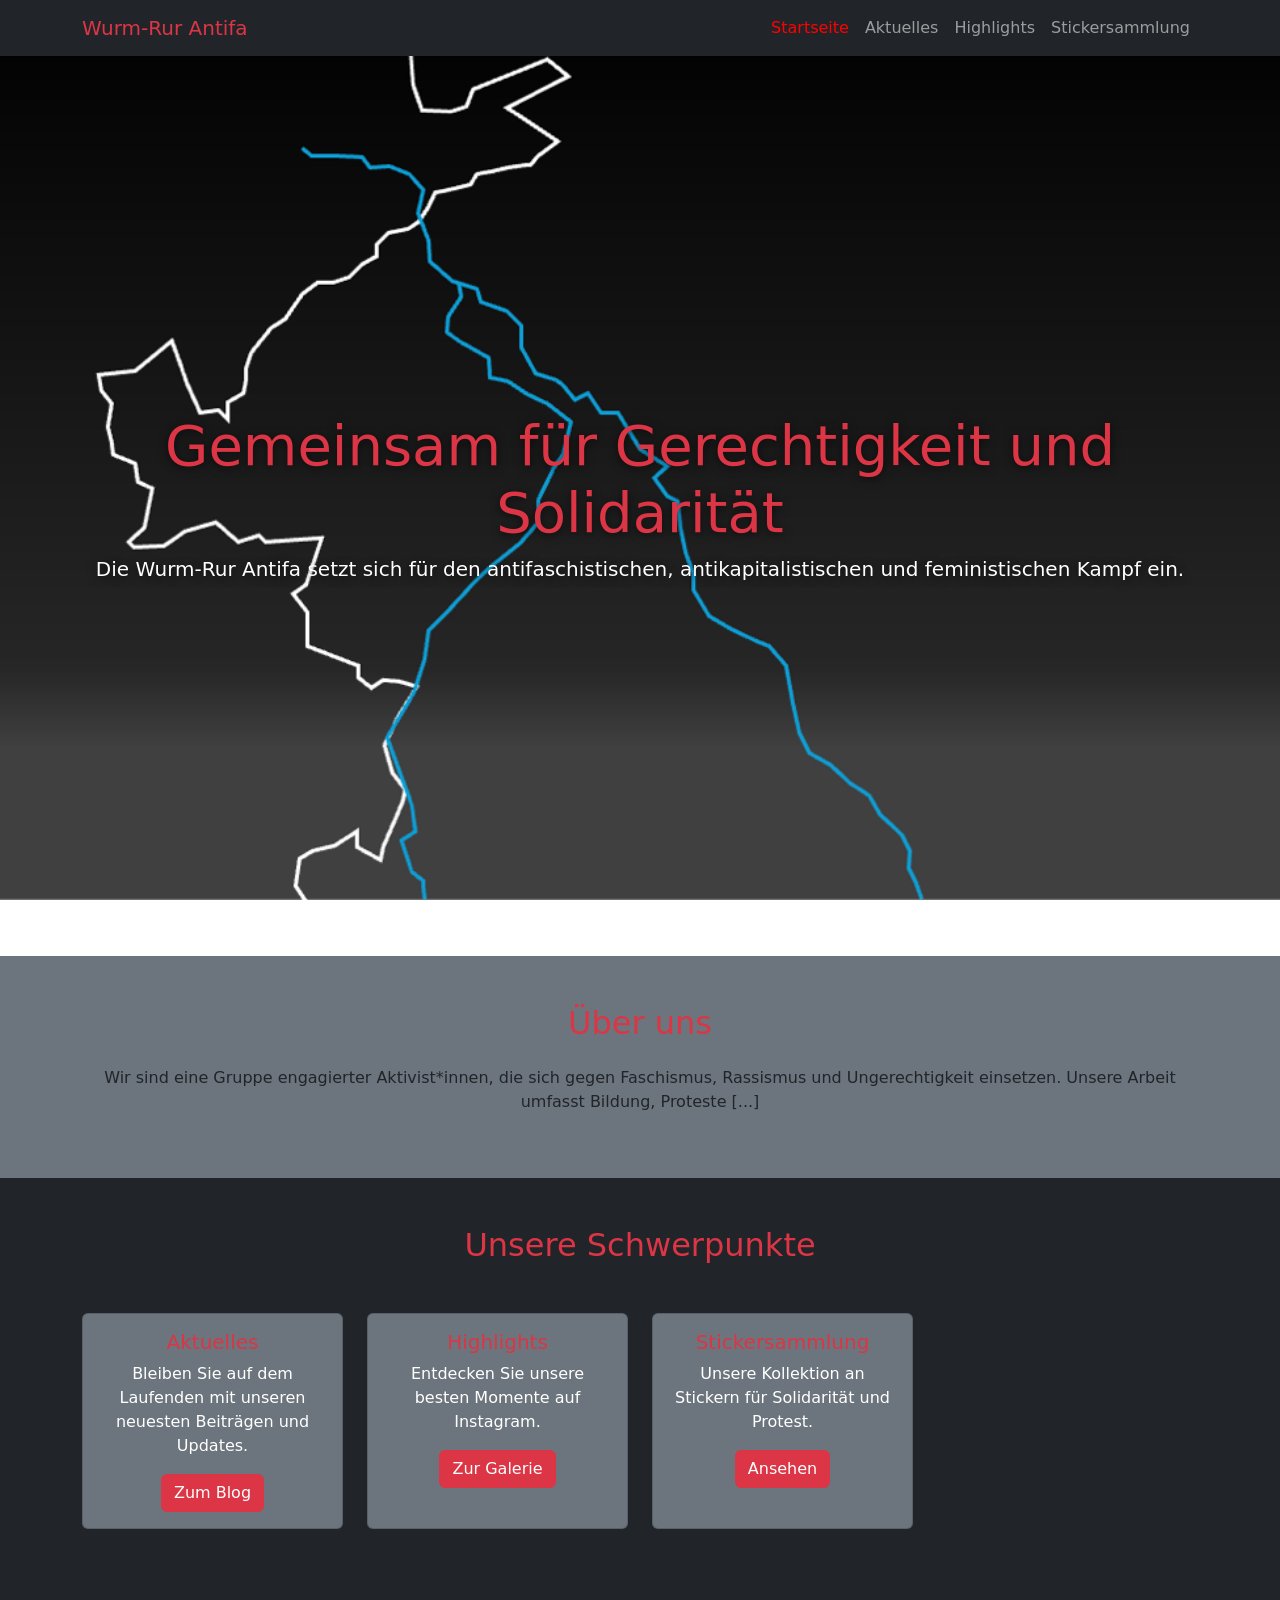
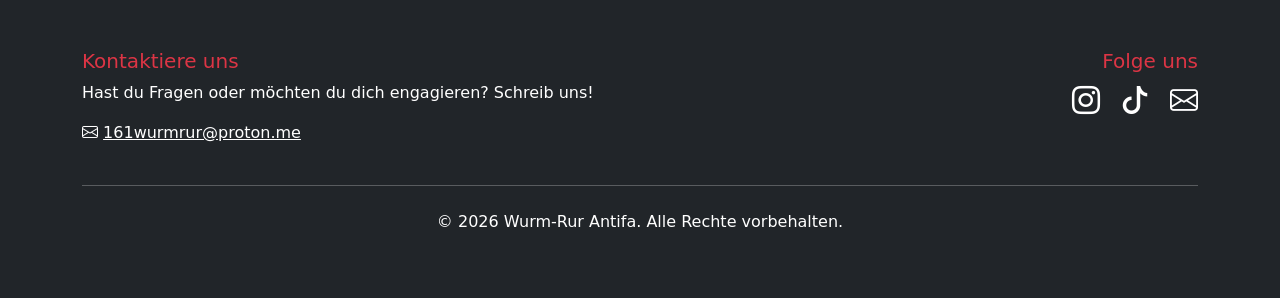
<file: index.html>
<!DOCTYPE html>
<html lang="de">
<head>
    <meta charset="UTF-8">
    <meta name="viewport" content="width=device-width, initial-scale=1.0">
    <title>Wurm-Rur Antifa - Zentrale Startseite</title>
    <link href="https://cdn.jsdelivr.net/npm/bootstrap@5.3.0/dist/css/bootstrap.min.css" rel="stylesheet">
    <link rel="stylesheet" href="https://cdn.jsdelivr.net/npm/bootstrap-icons@1.11.0/font/bootstrap-icons.css">
    <link rel="stylesheet" href="css/style.css">
</head>
<body>
    <header>
        <div id="navbar-placeholder"></div>
    </header>

    <main>
        <section class="hero text-white d-flex align-items-center justify-content-center" style="height: 100vh;">
            <div class="container text-center">
                <h1 class="display-4 text-danger">Gemeinsam für Gerechtigkeit und Solidarität</h1>
                <p class="lead">Die Wurm-Rur Antifa setzt sich für den antifaschistischen, antikapitalistischen und feministischen Kampf ein.</p>
            </div>
        </section>

        <section class="about py-5 bg-secondary">
            <div class="container">
                <h2 class="text-danger text-center mb-4">Über uns</h2>
                <p class="text-center">Wir sind eine Gruppe engagierter Aktivist*innen, die sich gegen Faschismus, Rassismus und Ungerechtigkeit einsetzen. Unsere Arbeit umfasst Bildung, Proteste [...]
            </div>
        </section>

        <section class="features py-5 bg-dark">
            <div class="container">
                <h2 class="text-danger text-center mb-5">Unsere Schwerpunkte</h2>
                <div class="row">
                    <div class="col-md-6 col-lg-3 mb-4">
                        <div class="card bg-secondary text-white h-100">
                            <div class="card-body text-center">
                                <h5 class="card-title text-danger">Aktuelles</h5>
                                <p class="card-text">Bleiben Sie auf dem Laufenden mit unseren neuesten Beiträgen und Updates.</p>
                                <a href="aktuelles.html" class="btn btn-danger">Zum Blog</a>
                            </div>
                        </div>
                    </div>
                    <div class="col-md-6 col-lg-3 mb-4">
                        <div class="card bg-secondary text-white h-100">
                            <div class="card-body text-center">
                                <h5 class="card-title text-danger">Highlights</h5>
                                <p class="card-text">Entdecken Sie unsere besten Momente auf Instagram.</p>
                                <a href="highlights.html" class="btn btn-danger">Zur Galerie</a>
                            </div>
                        </div>
                    </div>
                <!--     <div class="col-md-6 col-lg-3 mb-4">
                        <div class="card bg-secondary text-white h-100">
                            <div class="card-body text-center">
                                <h5 class="card-title text-danger">Arbeitsgruppen</h5>
                                <p class="card-text">Lernen Sie unsere verschiedenen Gruppen und ihre Tätigkeiten kennen.</p>
                                <a href="arbeitsgruppen.html" class="btn btn-danger">Mehr erfahren</a>
                            </div>
                        </div>
                    </div> -->
                    <div class="col-md-6 col-lg-3 mb-4">
                        <div class="card bg-secondary text-white h-100">
                            <div class="card-body text-center">
                                <h5 class="card-title text-danger">Stickersammlung</h5>
                                <p class="card-text">Unsere Kollektion an Stickern für Solidarität und Protest.</p>
                                <a href="stickersammlung.html" class="btn btn-danger">Ansehen</a>
                            </div>
                        </div>
                    </div>
                </div>
            </div>
        </section>
    </main>

    <div id="footer-placeholder"></div>

    <script src="https://cdn.jsdelivr.net/npm/bootstrap@5.3.0/dist/js/bootstrap.bundle.min.js"></script>
    <script src="js/script.js"></script>
</body>
</html>
</file>
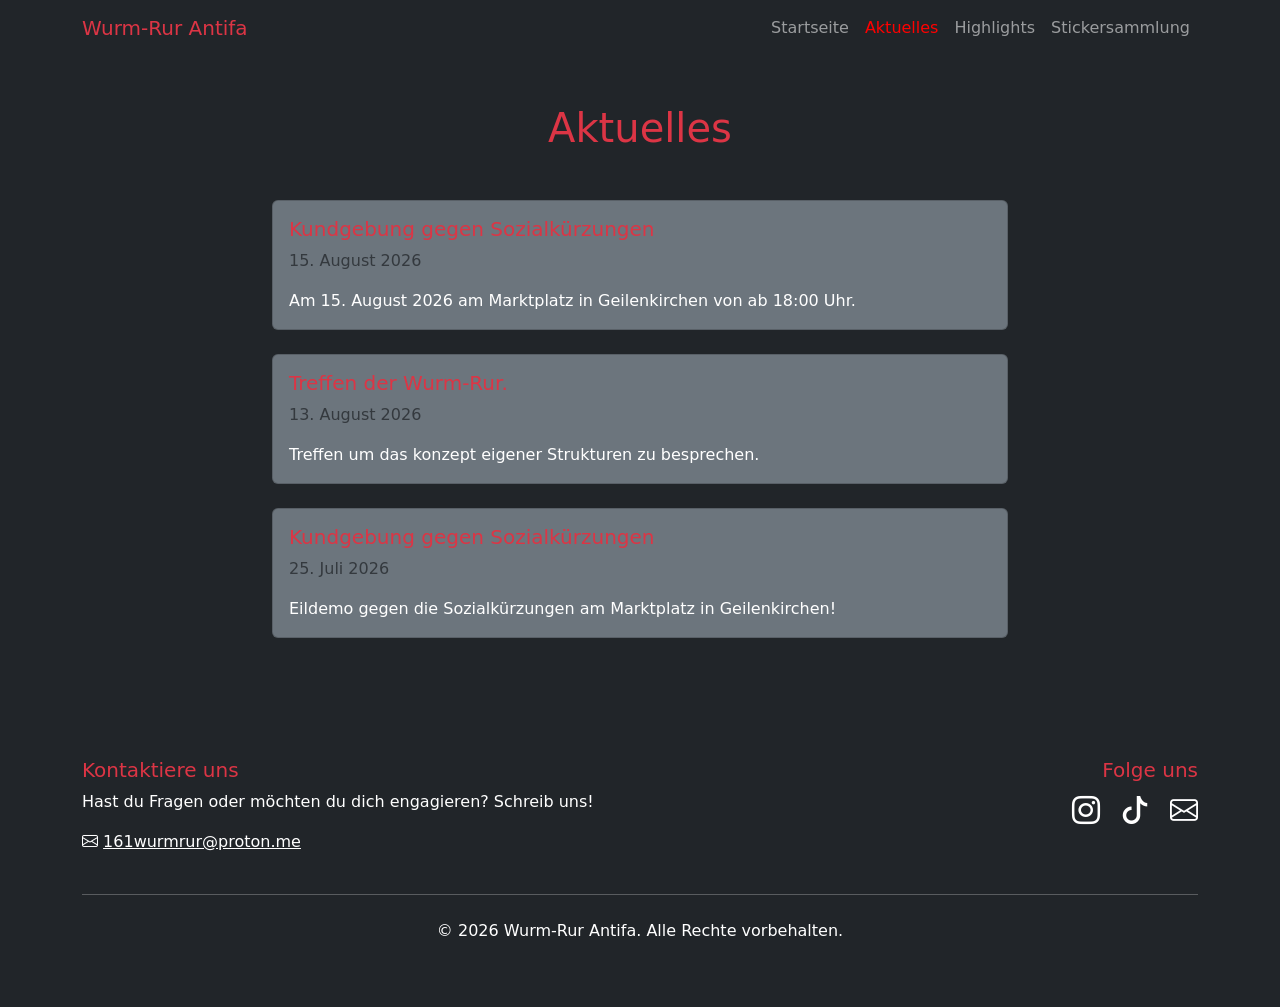
<file: aktuelles.html>
<!DOCTYPE html>
<html lang="de">
<head>
    <meta charset="UTF-8">
    <meta name="viewport" content="width=device-width, initial-scale=1.0">
    <title>Aktuelles - Wurm-Rur Antifa</title>
    <link href="https://cdn.jsdelivr.net/npm/bootstrap@5.3.0/dist/css/bootstrap.min.css" rel="stylesheet">
    <link rel="stylesheet" href="https://cdn.jsdelivr.net/npm/bootstrap-icons@1.11.0/font/bootstrap-icons.css">
    <link rel="stylesheet" href="css/style.css">
</head>
<body class="bg-dark text-white">
    <header>
        <div id="navbar-placeholder"></div>
    </header>

    <main class="py-5">
        <div class="container">
            <h1 class="text-danger text-center mb-5">Aktuelles</h1>
            <div class="row">
                <div class="col-md-8 mx-auto">
                    <article class="card bg-secondary text-white mb-4">
                        <div class="card-body">
                            <h5 class="card-title text-danger">Kundgebung gegen Sozialkürzungen</h5>
                            <p class="text-muted">15. August 2026</p>
                            <p class="card-text">Am 15. August 2026 am Marktplatz in Geilenkirchen von ab 18:00 Uhr.</p>
                        </div>
                    </article>
                    <article class="card bg-secondary text-white mb-4">
                        <div class="card-body">
                            <h5 class="card-title text-danger">Treffen der Wurm-Rur.</h5>
                            <p class="text-muted">13. August 2026</p>
                            <p class="card-text">Treffen um das konzept eigener Strukturen zu besprechen.</p>
                        </div>
                    </article>
                    <article class="card bg-secondary text-white mb-4">
                        <div class="card-body">
                            <h5 class="card-title text-danger">Kundgebung gegen Sozialkürzungen</h5>
                            <p class="text-muted">25. Juli 2026</p>
                            <p class="card-text">Eildemo gegen die Sozialkürzungen am Marktplatz in Geilenkirchen! </p>
                        </div>
                    </article>
                </div>
            </div>
        </div>
    </main>

    <div id="footer-placeholder"></div>

    <script src="https://cdn.jsdelivr.net/npm/bootstrap@5.3.0/dist/js/bootstrap.bundle.min.js"></script>
    <script src="js/script.js"></script>
</body>
</html>
</file>
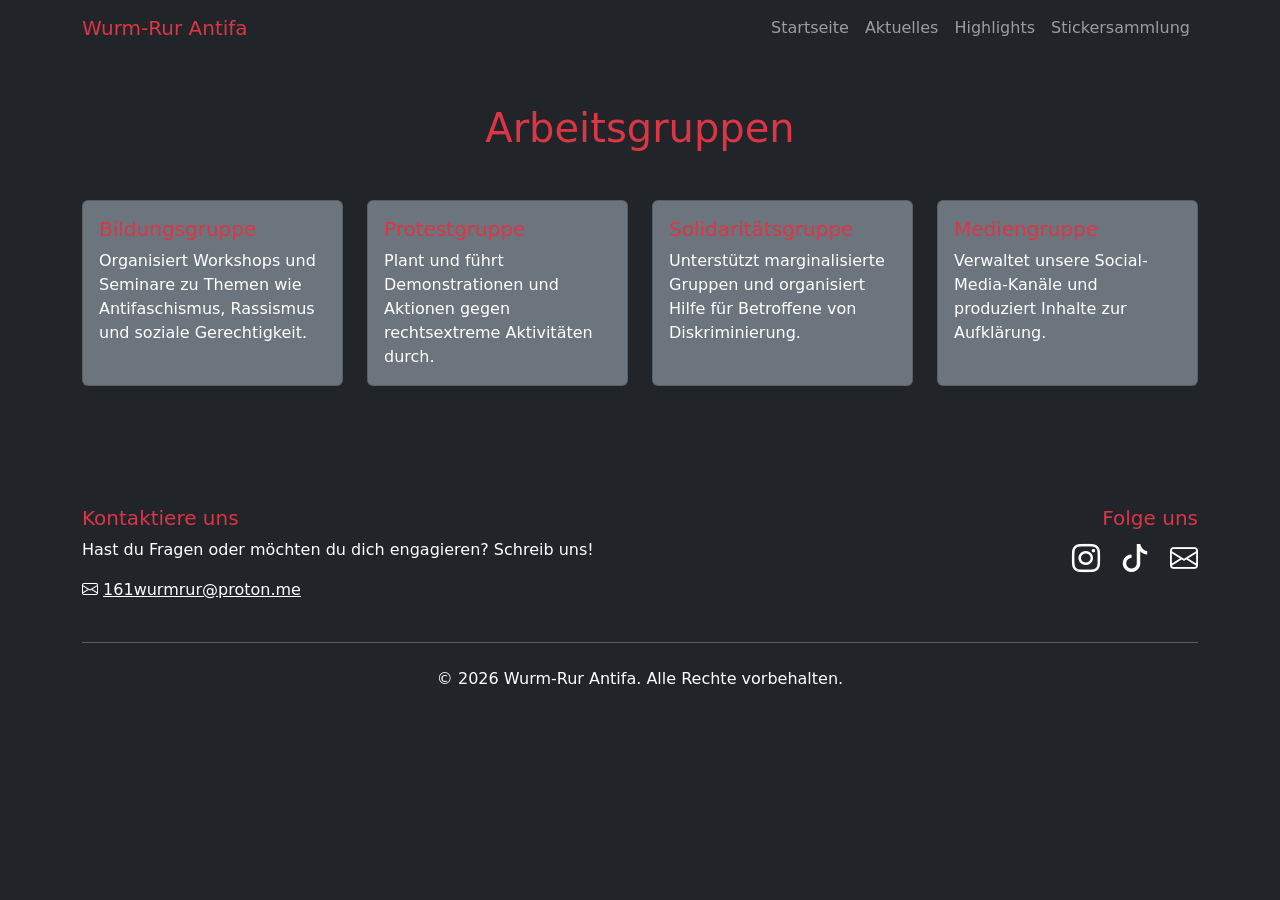
<file: arbeitsgruppen.html>
<!DOCTYPE html>
<html lang="de">
<head>
    <meta charset="UTF-8">
    <meta name="viewport" content="width=device-width, initial-scale=1.0">
    <title>Arbeitsgruppen - Wurm-Rur Antifa</title>
    <link href="https://cdn.jsdelivr.net/npm/bootstrap@5.3.0/dist/css/bootstrap.min.css" rel="stylesheet">
    <link rel="stylesheet" href="https://cdn.jsdelivr.net/npm/bootstrap-icons@1.11.0/font/bootstrap-icons.css">
    <link rel="stylesheet" href="css/style.css">
</head>
<body class="bg-dark text-white">
    <header>
        <div id="navbar-placeholder"></div>
    </header>

    <main class="py-5">
        <div class="container">
            <h1 class="text-danger text-center mb-5">Arbeitsgruppen</h1>
            <div class="row">
                <div class="col-md-6 col-lg-3 mb-4">
                    <div class="card bg-secondary text-white h-100">
                        <div class="card-body">
                            <h5 class="card-title text-danger">Bildungsgruppe</h5>
                            <p class="card-text">Organisiert Workshops und Seminare zu Themen wie Antifaschismus, Rassismus und soziale Gerechtigkeit.</p>
                        </div>
                    </div>
                </div>
                <div class="col-md-6 col-lg-3 mb-4">
                    <div class="card bg-secondary text-white h-100">
                        <div class="card-body">
                            <h5 class="card-title text-danger">Protestgruppe</h5>
                            <p class="card-text">Plant und führt Demonstrationen und Aktionen gegen rechtsextreme Aktivitäten durch.</p>
                        </div>
                    </div>
                </div>
                <div class="col-md-6 col-lg-3 mb-4">
                    <div class="card bg-secondary text-white h-100">
                        <div class="card-body">
                            <h5 class="card-title text-danger">Solidaritätsgruppe</h5>
                            <p class="card-text">Unterstützt marginalisierte Gruppen und organisiert Hilfe für Betroffene von Diskriminierung.</p>
                        </div>
                    </div>
                </div>
                <div class="col-md-6 col-lg-3 mb-4">
                    <div class="card bg-secondary text-white h-100">
                        <div class="card-body">
                            <h5 class="card-title text-danger">Mediengruppe</h5>
                            <p class="card-text">Verwaltet unsere Social-Media-Kanäle und produziert Inhalte zur Aufklärung.</p>
                        </div>
                    </div>
                </div>
            </div>
        </div>
    </main>

    <div id="footer-placeholder"></div>

    <script src="https://cdn.jsdelivr.net/npm/bootstrap@5.3.0/dist/js/bootstrap.bundle.min.js"></script>
    <script src="js/script.js"></script>
</body>
</html>
</file>
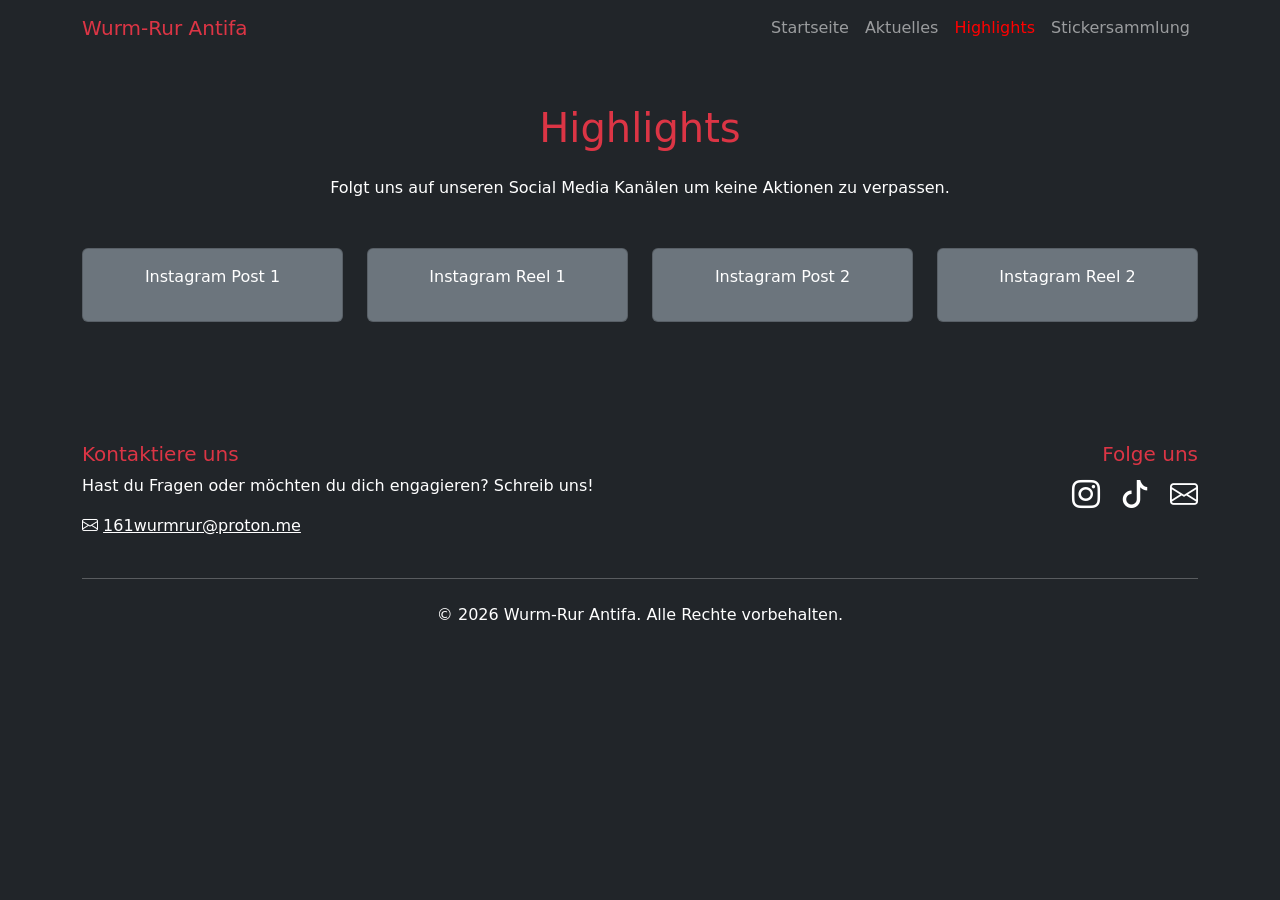
<file: highlights.html>
<!DOCTYPE html>
<html lang="de">
<head>
    <meta charset="UTF-8">
    <meta name="viewport" content="width=device-width, initial-scale=1.0">
    <title>Highlights - Wurm-Rur Antifa</title>
    <link href="https://cdn.jsdelivr.net/npm/bootstrap@5.3.0/dist/css/bootstrap.min.css" rel="stylesheet">
    <link rel="stylesheet" href="https://cdn.jsdelivr.net/npm/bootstrap-icons@1.11.0/font/bootstrap-icons.css">
    <link rel="stylesheet" href="css/style.css">
</head>
<body class="bg-dark text-white">
    <header>
        <div id="navbar-placeholder"></div>
    </header>

    <main class="py-5">
        <div class="container">
            <h1 class="text-danger text-center mb-4">Highlights</h1>
            <p class="text-center mb-5">Folgt uns auf unseren Social Media Kanälen um keine Aktionen zu verpassen.</p>
            <div class="row">
                <div class="col-md-6 col-lg-3 mb-4">
                    <div class="card bg-secondary text-white h-100">
                        <div class="card-body text-center">
                            <p>Instagram Post 1</p>
                        </div>
                    </div>
                </div>
                <div class="col-md-6 col-lg-3 mb-4">
                    <div class="card bg-secondary text-white h-100">
                        <div class="card-body text-center">
                            <p>Instagram Reel 1</p>
                        </div>
                    </div>
                </div>
                <div class="col-md-6 col-lg-3 mb-4">
                    <div class="card bg-secondary text-white h-100">
                        <div class="card-body text-center">
                            <p>Instagram Post 2</p>
                        </div>
                    </div>
                </div>
                <div class="col-md-6 col-lg-3 mb-4">
                    <div class="card bg-secondary text-white h-100">
                        <div class="card-body text-center">
                            <p>Instagram Reel 2</p>
                        </div>
                    </div>
                </div>
            </div>
        </div>
    </main>

    <div id="footer-placeholder"></div>

    <script src="https://cdn.jsdelivr.net/npm/bootstrap@5.3.0/dist/js/bootstrap.bundle.min.js"></script>
    <script src="js/script.js"></script>
</body>
</html>
</file>
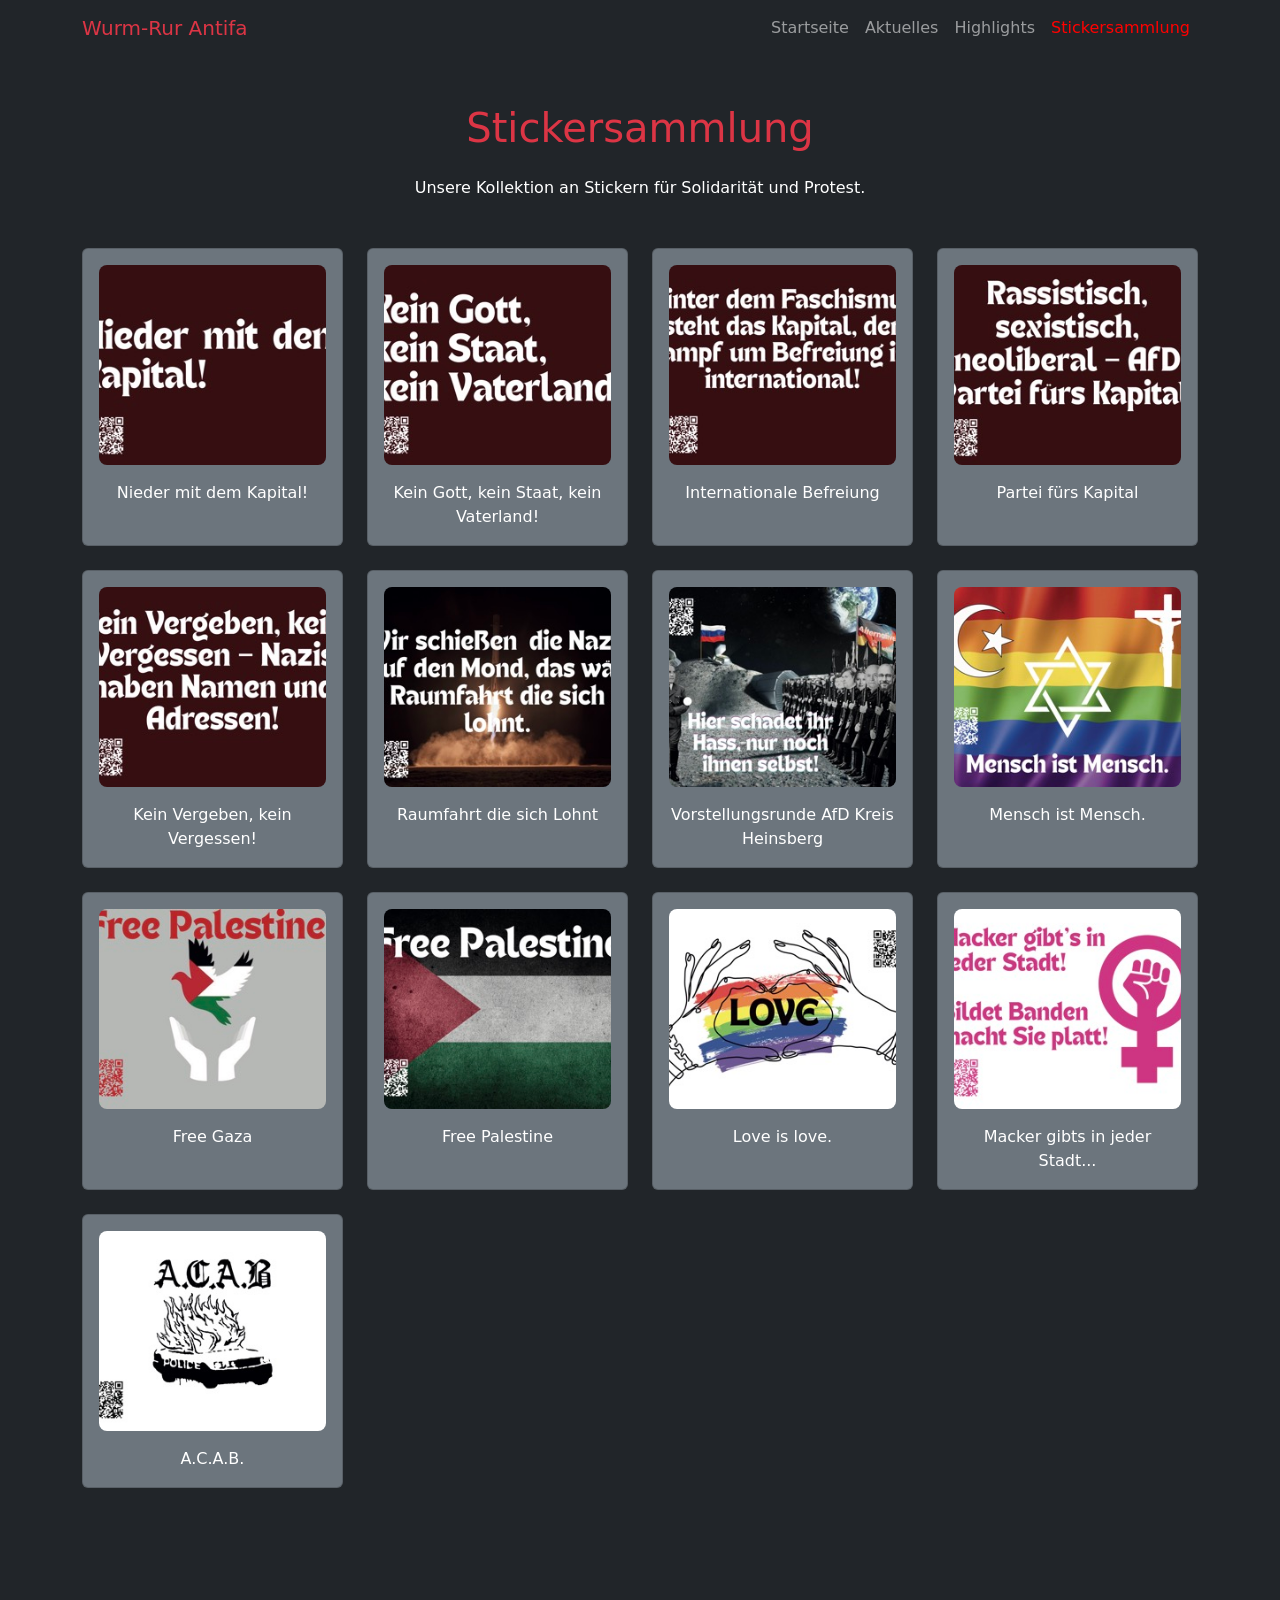
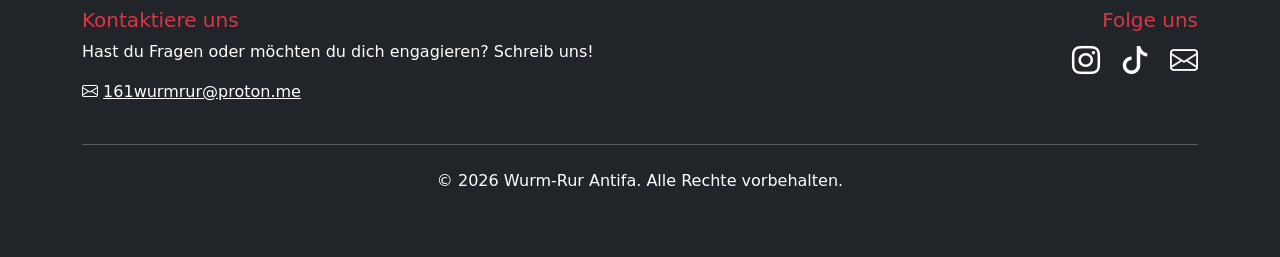
<file: stickersammlung.html>
<!DOCTYPE html>
<html lang="de">
<head>
    <meta charset="UTF-8">
    <meta name="viewport" content="width=device-width, initial-scale=1.0">
    <title>Stickersammlung - Wurm-Rur Antifa</title>
    <link href="https://cdn.jsdelivr.net/npm/bootstrap@5.3.0/dist/css/bootstrap.min.css" rel="stylesheet">
    <link rel="stylesheet" href="https://cdn.jsdelivr.net/npm/bootstrap-icons@1.11.0/font/bootstrap-icons.css">
    <link rel="stylesheet" href="css/style.css">
    <style>
        .sticker-image {
            width: 100%;
            height: 200px;
            object-fit: cover;
            border-radius: 8px;
            margin-bottom: 1rem;
        }
        .card {
            transition: transform 0.2s, box-shadow 0.2s;
        }
        .card:hover {
            transform: translateY(-5px);
            box-shadow: 0 8px 16px rgba(255, 0, 0, 0.3);
        }
    </style>
</head>
<body class="bg-dark text-white">
    <header>
        <div id="navbar-placeholder"></div>
    </header>

    <main class="py-5">
        <div class="container">
            <h1 class="text-danger text-center mb-4">Stickersammlung</h1>
            <p class="text-center mb-5">Unsere Kollektion an Stickern für Solidarität und Protest.</p>
            <div class="row" id="sticker-container">
                <!-- Sticker werden hier eingefügt -->
            </div>
        </div>
    </main>

    <div id="footer-placeholder"></div>

    <script src="https://cdn.jsdelivr.net/npm/bootstrap@5.3.0/dist/js/bootstrap.bundle.min.js"></script>
    <script src="js/script.js"></script>
    <script>
        // Sticker-Daten mit Bildpfaden aus images/sticker
        const stickers = [
            { title: "Nieder mit dem Kapital!", imagePath: "images/sticker/Klein (1).jpeg" },
            { title: "Kein Gott, kein Staat, kein Vaterland!", imagePath: "images/sticker/Klein (2).jpeg" },
            { title: "Internationale Befreiung", imagePath: "images/sticker/Klein (3).jpeg" },
            { title: "Partei fürs Kapital", imagePath: "images/sticker/Klein (4).jpeg" },
            { title: "Kein Vergeben, kein Vergessen!", imagePath: "images/sticker/Klein (5).jpeg" },
            { title: "Raumfahrt die sich Lohnt", imagePath: "images/sticker/Klein (6).jpeg" },
            { title: "Vorstellungsrunde AfD Kreis Heinsberg", imagePath: "images/sticker/Klein (7).jpeg" },
            { title: "Mensch ist Mensch.", imagePath: "images/sticker/Klein (8).jpeg" },
            { title: "Free Gaza", imagePath: "images/sticker/Klein (9).jpeg" },
            { title: "Free Palestine", imagePath: "images/sticker/Klein (10).jpeg" },
            { title: "Love is love.", imagePath: "images/sticker/Klein (11).jpeg" },
            { title: "Macker gibts in jeder Stadt...", imagePath: "images/sticker/Klein (12).jpeg" },
            { title: "A.C.A.B.", imagePath: "images/sticker/Klein (13).jpeg" }
        ];

        // HTML für Sticker generieren
        const container = document.getElementById('sticker-container');
        stickers.forEach(sticker => {
            const col = document.createElement('div');
            col.className = 'col-md-6 col-lg-3 mb-4';
            // encodeURI used in case filenames contain spaces
            const safePath = encodeURI(sticker.imagePath);
            col.innerHTML = `
                <div class="card bg-secondary text-white h-100 text-center">
                    <div class="card-body">
                        <img src="${safePath}" alt="${sticker.title}" class="sticker-image" onerror="this.src='images/placeholder.png'">
                        <p class="card-text">${sticker.title}</p>
                    </div>
                </div>
            `;
            container.appendChild(col);
        });
    </script>
</body>
</html>
</file>
<file: css/style.css>
/* Zusätzliche benutzerdefinierte Styles für Wurm-Rur Antifa */

/* Hero Section Background */
.hero {
    background: url('../images/hero-bg.png');
    background-size: cover;
    background-position: center;
    background-repeat: no-repeat;
    background-attachment: fixed;
    min-height: 100vh;
    background-color: transparent !important;
}

.hero .display-4,
.hero .lead {
    text-shadow: 0 2px 10px rgba(0, 0, 0, 0.6);
}

/* Navigation Hover Effects */
.navbar-nav .nav-link:hover {
    color: #ff0000 !important;
}

/* Card Hover Effects */
.card:hover {
    transform: translateY(-5px);
    transition: transform 0.3s ease;
}

/* Button Hover */
.btn-danger:hover {
    background-color: #cc0000;
    border-color: #cc0000;
}

/* Responsive Adjustments */
@media (max-width: 768px) {
    .hero {
        height: 50vh;
        background-attachment: scroll;
    }

    .display-4 {
        font-size: 2rem;
    }
}
</file>
